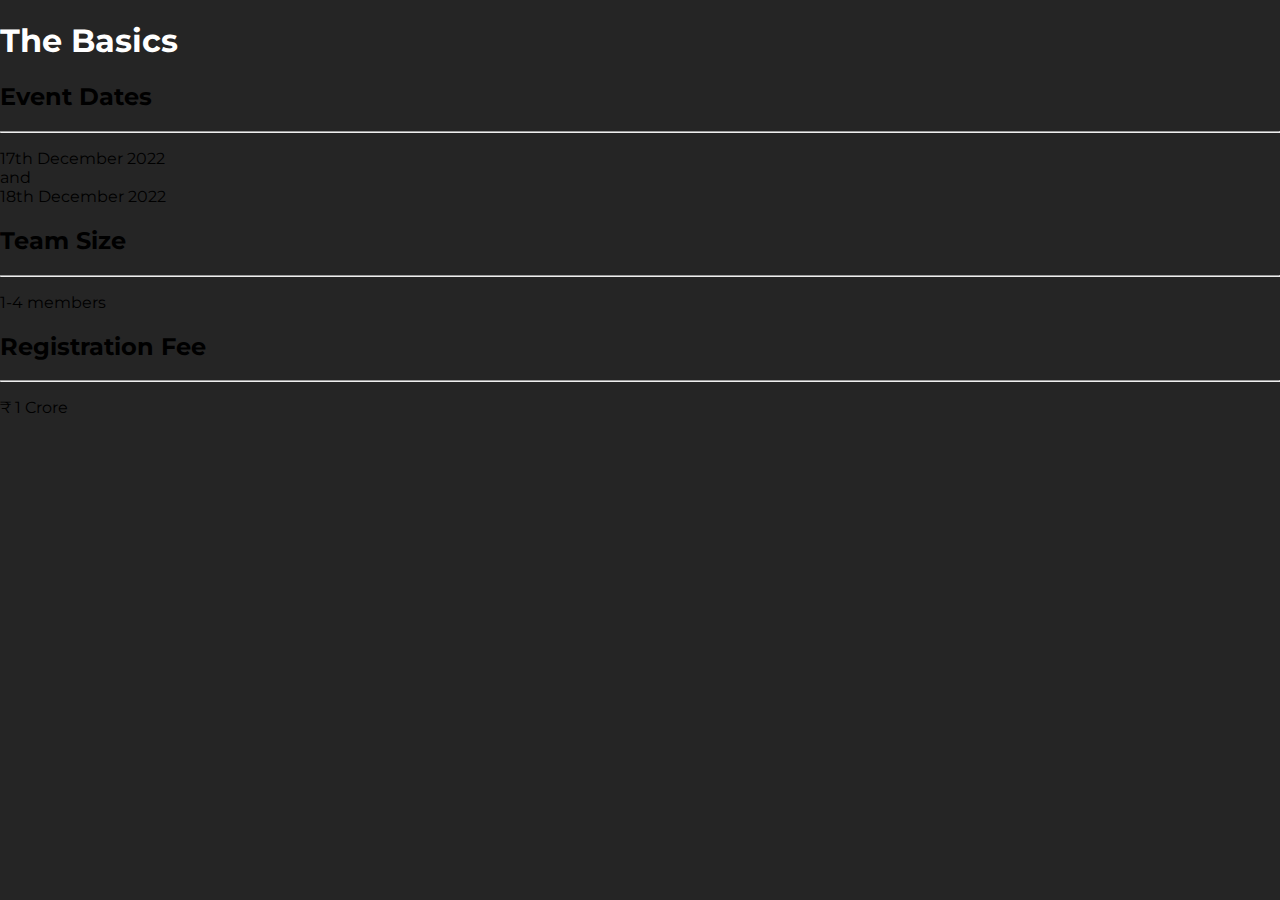
<file: Basics.html>
<!DOCTYPE html>
<html lang="en">

<head>
    <meta charset="UTF-8">
    <meta http-equiv="X-UA-Compatible" content="IE=edge">
    <meta name="viewport" content="width=device-width, initial-scale=1.0">

    <link rel="stylesheet" href="./css/Basics.css">
    <link rel="preconnect" href="https://fonts.googleapis.com">
    <link rel="preconnect" href="https://fonts.gstatic.com" crossorigin>
    <link
        href="https://fonts.googleapis.com/css2?family=Montserrat:ital,wght@0,100;0,200;0,300;0,400;0,500;0,600;0,700;0,800;0,900;1,100;1,200;1,300;1,400;1,500;1,600;1,700;1,800;1,900&display=swap"
        rel="stylesheet">

    <title>Basics</title>
</head>

<body>
    <div class="container">
        <div class="wrapper">
            <h1 class="basics-title">The Basics</h1>
            <div class="content-wrapper">
                <div class="event-date">
                    <h2 class="sub-headings">Event Dates</h2>
                    <hr>
                    <p class="details">
                        17th December 2022 <br>
                        and <br>
                        18th December 2022
                    </p>
                </div>
                <div class="team-size">
                    <h2 class="sub-headings">Team Size</h2>
                    <hr>
                    <p class="details">
                        1-4 members
                    </p>
                </div>
                <div class="registration-fee">
                    <h2 class="sub-headings">
                        Registration Fee
                    </h2>
                    <hr>
                    <p class="details">
                        ₹ 1 Crore
                    </p>
                </div>
            </div>
        </div>
    </div>

</body>

</html>
</file>
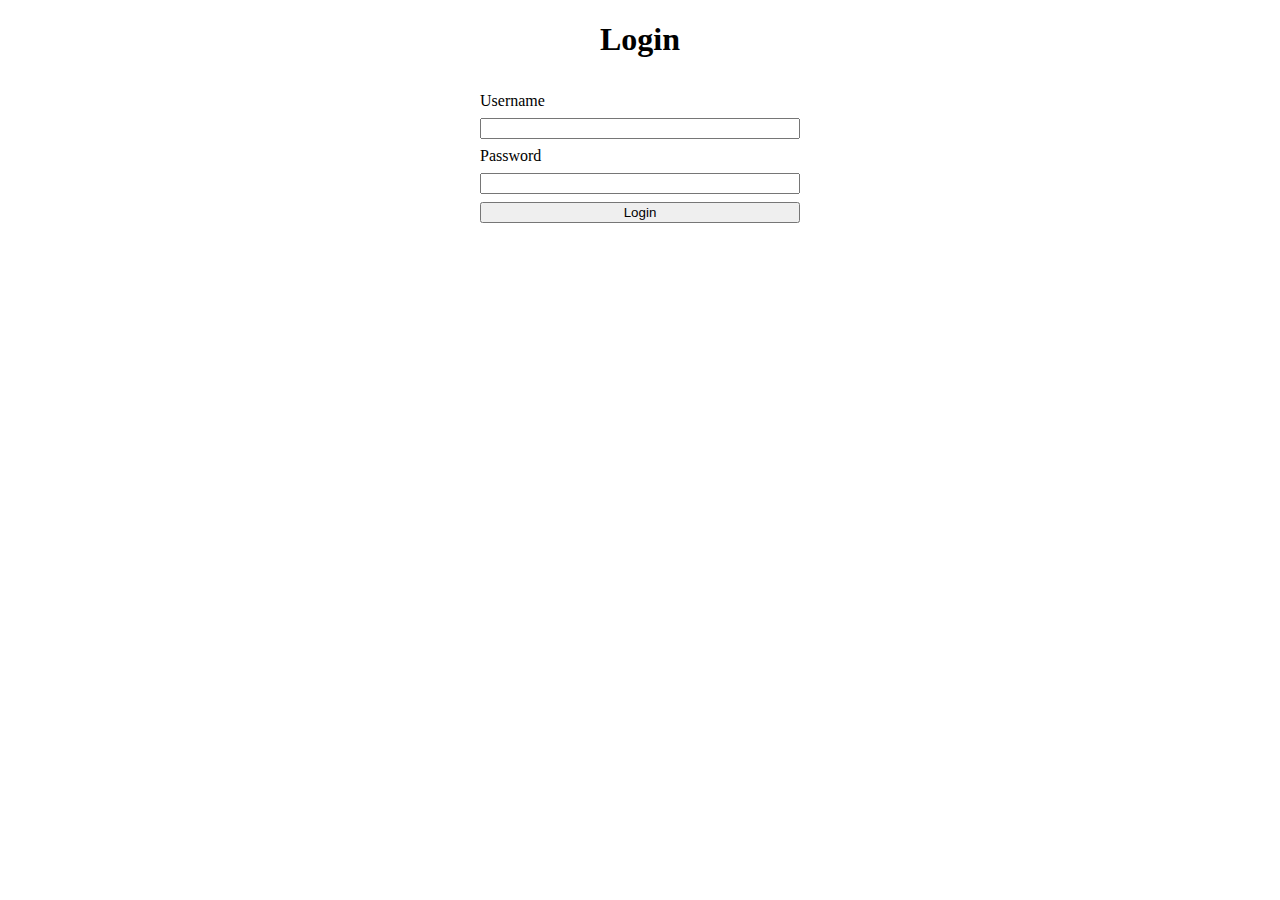
<file: login.html>
<!DOCTYPE html>
<html lang="en">

<head>
    <meta charset="UTF-8">
    <meta http-equiv="X-UA-Compatible" content="IE=edge">
    <meta name="viewport" content="width=device-width, initial-scale=1.0">
    <link rel="stylesheet" href="./css/login.css">
    <title>Document</title>
</head>

<body>
    <div class="maincontainer">
        <h1>Login</h1>
        <form class="form">
            <label for="username">Username</label>
            <input type="text">
            <label for="password">Password</label>
            <input type="password">
            <input type="submit" value="Login">
        </form>
    </div>
</body>

</html>
</file>
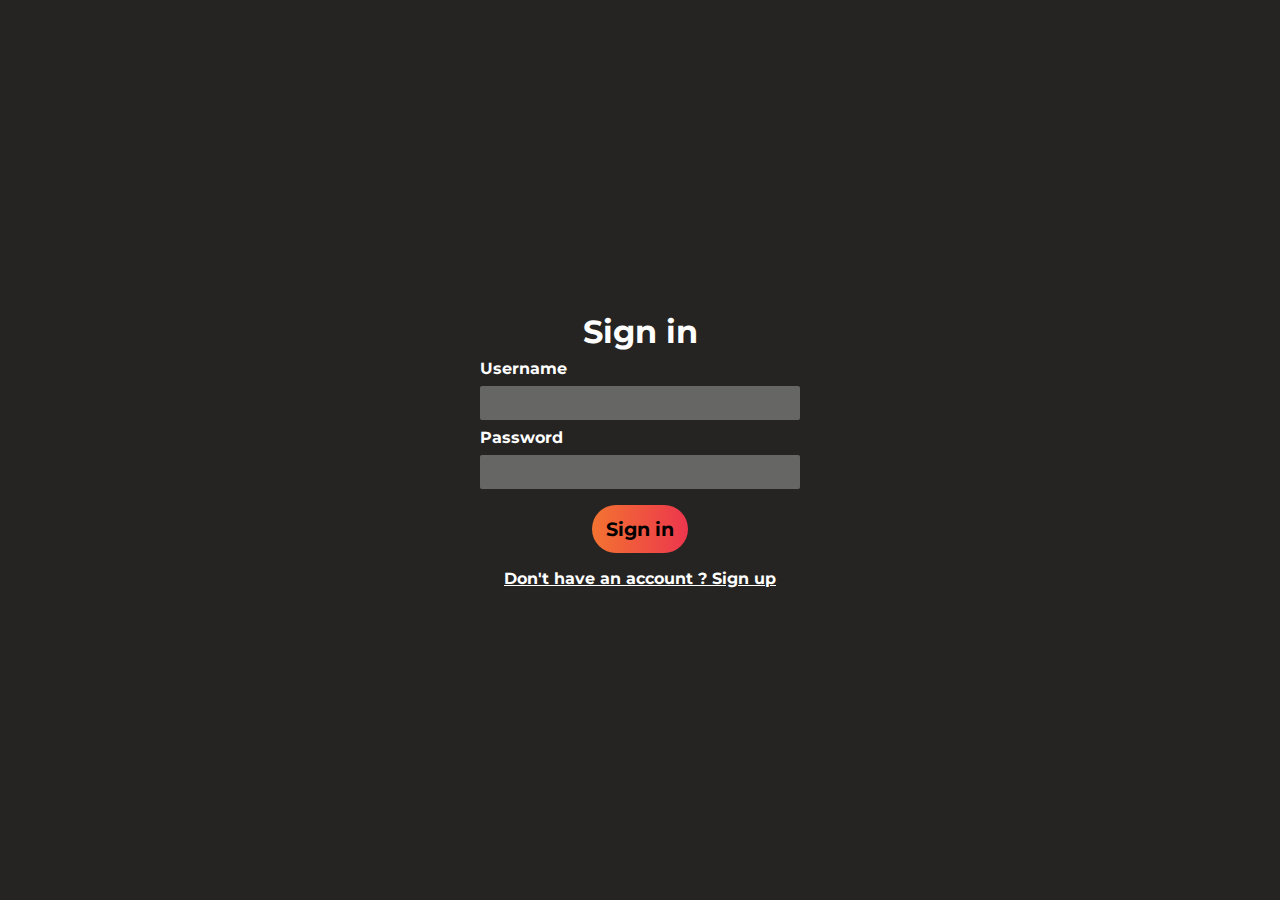
<file: signin.html>
<!DOCTYPE html>
<html lang="en">

<head>
    <meta charset="UTF-8">
    <meta http-equiv="X-UA-Compatible" content="IE=edge">
    <meta name="viewport" content="width=device-width, initial-scale=1.0">
    <link rel="stylesheet" href="./css/signin.css">
    <link rel="stylesheet" href="./assets/fonts/Montserrat-Bold.ttf">
    <link rel="stylesheet" href="./assets/fonts/Montserrat-Regular.ttf">
    <title>Sign in</title>
</head>

<body>
    <div class="maincontainer">
        <form class="form center">
            <h1 class="center bold">Sign in</h1>
            <label for="username" class="bold">Username</label>
            <input type="text" class="textbox">
            <label for="password" class="bold">Password</label>
            <input type="password" class="textbox">
            <input type="submit" value="Sign in" class="btn">
            <a href="./signup.html" class="center bold link">Don't have an account ? Sign up</a>
        </form>
    </div>
</body>

</html>
</file>
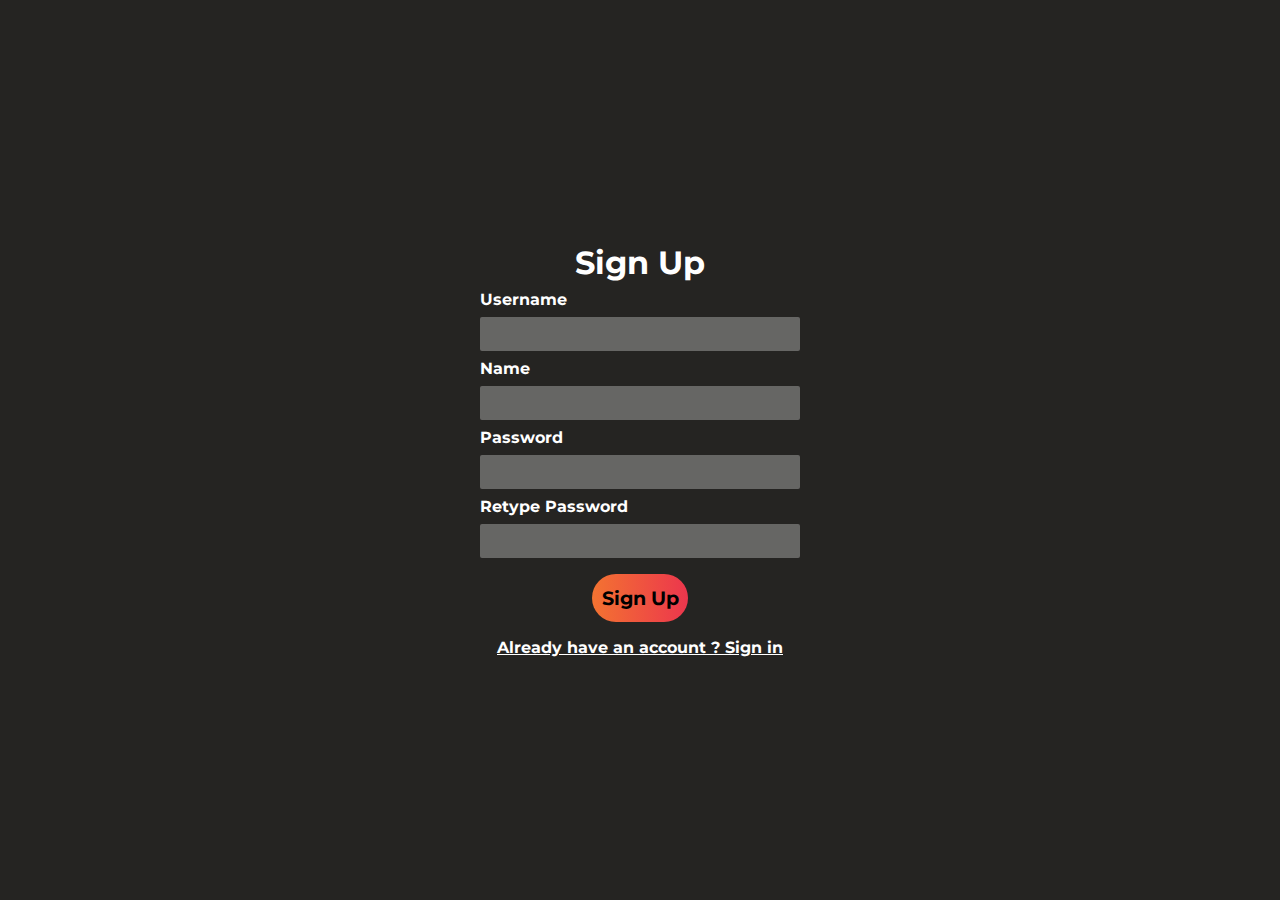
<file: signup.html>
<!DOCTYPE html>
<html lang="en">

<head>
    <meta charset="UTF-8">
    <meta http-equiv="X-UA-Compatible" content="IE=edge">
    <meta name="viewport" content="width=device-width, initial-scale=1.0">
    <link rel="stylesheet" href="./css/signin.css">
    <title>Sign Up</title>
</head>

<body>
    <div class="maincontainer">
        <form class="form center">
            <h1 class="center bold">Sign Up</h1>
            <label for="username" class="bold">Username</label>
            <input type="text" class="textbox">
            <label for="username" class="bold">Name</label>
            <input type="text" class="textbox">
            <label for="password" class="bold">Password</label>
            <input type="password" class="textbox">
            <label for="password" class="bold">Retype Password</label>
            <input type="password" class="textbox">
            <input type="submit" value="Sign Up" class="btn">
            <a href="./signin.html" class="center link">Already have an account ? Sign in</a>
        </form>
    </div>
</body>

</html>
</file>
<file: css/Basics.css>
body {
  background: #252525;
  margin: 0;
  padding: 0;
  box-sizing: border-box;
  font-family: "Montserrat", sans-serif;
}

.basics-container {
  width: 100%;
  height: 100%;
  display: flex;
  align-content: center;
  justify-content: center;
}

.basics-wrapper {
  width: 90%;
  height: 100%;
}

.basics-title {
  color: white;
}

.basics-content-wrapper {
  display: flex;
  align-items: center;
  justify-content: center;
  flex-wrap: wrap;
  width: 100%;
  height: 100%;
  gap: 80px;
}

.basics-event-date {
  background-image: url("/assets/image/ellipse-top.png");
  background-repeat: no-repeat;
  background-size: 70%;
  background-position: top left;
  backdrop-filter: blur(23.5px);
  background-color: rgba(255, 255, 255, 0.09);
  border-radius: 20px;
  width: 400px;
  height: 300px;
  display: flex;
  align-items: center;
  justify-content: center;
  flex-direction: column;
  text-align: center;
  color: white;
}
.basics-team-size {
  background-image: url("/assets/image/ellipse-right.png");
  background-repeat: no-repeat;
  background-size: 90%;
  background-position: top right;
  backdrop-filter: blur(23.5px);
  background-color: rgba(255, 255, 255, 0.09);
  border-radius: 20px;
  width: 400px;
  height: 300px;
  display: flex;
  align-items: center;
  justify-content: center;
  flex-direction: column;
  text-align: center;
  color: white;
}
.basics-registration-fee {
  background-image: url("/assets/image/ellipse-bottom.png");
  background-repeat: no-repeat;
  background-size: 70%;
  background-position: bottom left;
  backdrop-filter: blur(23.5px);
  background-color: rgba(255, 255, 255, 0.09);
  border-radius: 20px;
  width: 400px;
  height: 300px;
  display: flex;
  align-items: center;
  justify-content: center;
  flex-direction: column;
  text-align: center;
  color: white;
}

.basics-hr {
  border: 2px solid white;
  border-radius: 10px;
  text-align: center;
  margin-top: -10px;
  margin-bottom: 20px;
  width: 50%;
}

.basics-sub-headings {
  font-size: 40px;
  margin: 0;
  padding: 0;
}

.basics-details {
  text-align: center;
  font-size: 20px;
  font-weight: 600;
}
</file>
<file: css/login.css>
body,
html {
  margin: 0px;
}

.form {
  display: flex;
  flex-direction: column;
  gap: 8px;
  padding: 12px;
  width: 25%;
}

.maincontainer {
  display: flex;
  flex-direction: column;
  width: 100vw;
  height: 100vh;
  align-items: center;
  justify-items: center;
}
</file>
<file: css/signin.css>
@font-face {
  font-family: "Montserrat";
  src: url(../assets/fonts/Montserrat-Bold.ttf) format("truetype");
  font-style: normal;
  font-weight: 700;
}
@font-face {
  font-family: "Roboto";
  src: url(../assets/fonts/Montserrat-Regular.ttf) format("truetype");
  font-style: normal;
  font-weight: 400;
}

body,
html {
  margin: 0px;
  background-color: #252422;
  font-family: Montserrat;
  color: #ffffff;
}

.bold {
  font-weight: bold;
}

.form {
  display: flex;
  flex-direction: column;
  gap: 8px;
  padding: 12px;
  width: 25%;
}

.textbox {
  height: 2rem;
  background-color: rgba(255, 255, 255, 0.3);
  border: 0px;
  border-radius: 2px;
}

.btn {
  margin: 8px auto;
  height: 3rem;
  border: 0px;
  font-size: larger;
  border-radius: 100px;
  width: 30%;
  background: linear-gradient(90deg, rgba(243, 115, 49, 1) 0%, rgba(236, 54, 77, 1) 100%);
  font-family: "Montserrat";
  font-weight: bold;
  transition: all cubic-bezier(0.075, 0.82, 0.165, 1) 300ms;
}

.btn:hover {
  scale: 1.05;
  box-shadow: 1px 1px 5px 1px rgba(243, 115, 49, 0.3);
}

.link {
  color: white;
}

.center {
  margin: auto;
}

.maincontainer {
  display: flex;
  flex-direction: column;
  width: 100vw;
  height: 100vh;
  align-items: center;
  justify-items: center;
}

@media screen and (max-width: 768px) {
  .form {
    width: 75%;
  }
}
</file>
